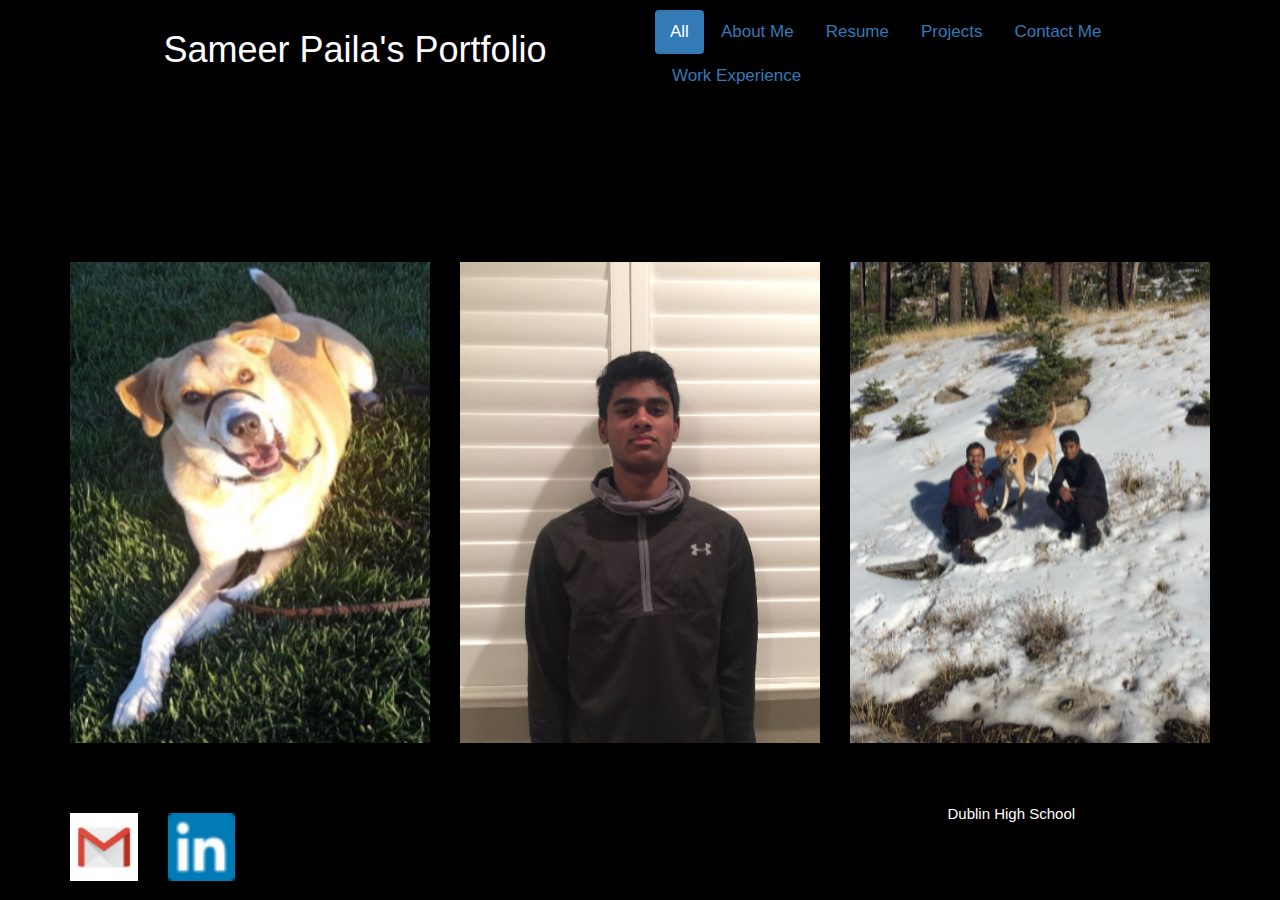
<file: index.html>
<!DOCTYPE html>
<html lang=en>
    <head>
        <title>Paila_Sameer's_Portfolio</title>
        <link rel="stylesheet" href="bootstrap-3.3.7-dist/css/bootstrap.css" type="text/css"/>
   </head>
    <body>
        <header>
            <div class="container">
                <h1 class="col-sm-6 text-center">Sameer Paila's Portfolio</h1>
                <div class="col-sm-6">
                    <ul class="nav nav-pills">
                        <li class="active"><a href="index.html">All</a></li>
                        <li><a href="Paila_AboutMe.html">About Me</a></li>
                        <li><a href="Paila_Resume.html">Resume</a></li>
                        <li><a href="Paila_Projects.html">Projects</a></li>
                        <li><a href="Paila_ContactMe.html">Contact Me</a></li>
                        <li><a href="Paila_WorkExperience.html">Work Experience</a></li>
                    </ul>
                </div>
            </div>
        </header>
        
        <section class="container main">
            <div class="row">
                <img src="Images/Dodger.jpg" class="col-sm-4 row-sm-2"/>
                <img src="Images/Me.jpg" class="col-sm-4 row-sm-2"/>
                <img src="Images/Myfamily.jpg" class="col-sm-4 row-sm-2"/>
            </div>
        </section>
        
        <footer class="container">
            <div class="row">
                <a href="https://mail.google.com/mail/u/0/#inbox?compose=new" target="blank"><img class="col-sm-1" src="Images/gmailicon.png"/></a>
                <a href="https://www.linkedin.com/in/sameer-paila-20b48a151/" target="blank"><img class="col-sm-1" src="Images/LinkedIn.png"/></a>
                <p class="col-sm-3 pull-right">Dublin High School</p>
            </div>
        </footer>
    </body>

</html>
</file>
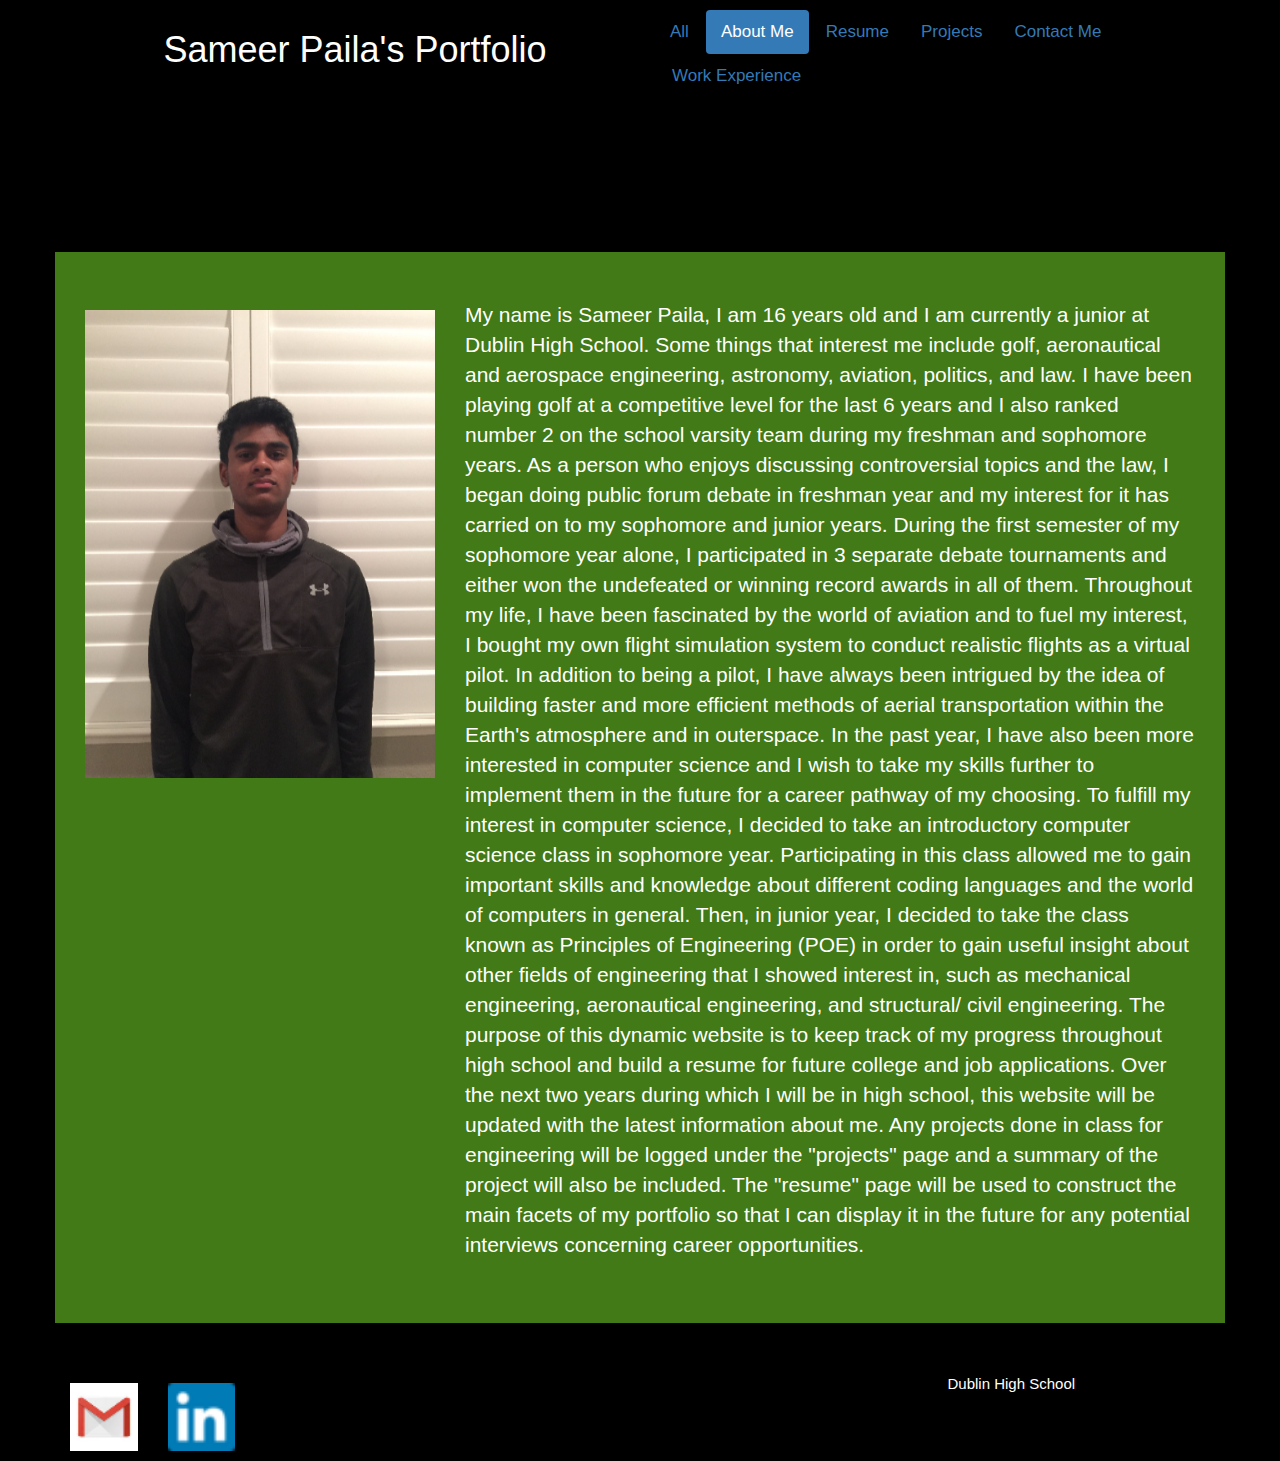
<file: Paila_AboutMe.html>
<!DOCTYPE html>
<html lang=en>
    <head>
        <title>Paila_Sameer's_Portfolio</title>
        <link rel="stylesheet" href="bootstrap-3.3.7-dist/css/bootstrap.css" type="text/css"/>
    </head>
    <body>
        <header>
            <div class="container">
                <h1 class="col-sm-6 text-center">Sameer Paila's Portfolio</h1>
                <div class="col-sm-6">
                    <ul class="nav nav-pills">
                        <li><a href="index.html">All</a></li>
                        <li class="active"><a href="Paila_AboutMe.html">About Me</a></li>
                        <li><a href="Paila_Resume.html">Resume</a></li>
                        <li><a href="Paila_Projects.html">Projects</a></li>
                        <li><a href="Paila_ContactMe.html">Contact Me</a></li>
                        <li><a href="Paila_WorkExperience.html">Work Experience</a></li>
                    </ul>
                </div>
            </div>
        </header>
    
        <section class="main">
            <div class="jumbotron container">
                <img src="Images/Me.jpg" class="col-sm-4 Me">
                <p class="col-sm-8">My name is Sameer Paila, I am 16 years old and I am currently a junior at Dublin High School. 
                Some things that interest me include golf, aeronautical and aerospace engineering, astronomy, aviation, 
                politics, and law. I have been playing golf at a competitive level for the last 6 years and I also 
                ranked number 2 on the school varsity team during my freshman and sophomore years. As a person who enjoys discussing controversial topics and the law,
                I began doing public forum debate in freshman year and my interest for it has carried on to my sophomore and junior years. During the first semester of my sophomore year alone, I
                participated in 3 separate debate tournaments and either won the undefeated or winning record awards in all of them. Throughout my life, 
                I have been fascinated by the world of aviation and to fuel my interest, I bought my own flight simulation system to conduct 
                realistic flights as a virtual pilot. In addition to being a pilot, I have always been intrigued by the idea of building 
                faster and more efficient methods of aerial transportation within the Earth's atmosphere and in outerspace. In the past year, I have also been
                more interested in computer science and I wish to take my skills further to implement them in
                the future for a career pathway of my choosing. To fulfill my interest in computer science, I decided to take
                an introductory computer science class in sophomore year. Participating in this class allowed me to gain important skills and knowledge about
                different coding languages and the world of computers in general. Then, in junior year, I decided to take the class known as 
                Principles of Engineering (POE) in order to gain useful insight about other fields of engineering that I showed interest in, such as mechanical engineering,
                aeronautical engineering, and structural/ civil engineering. The purpose of this dynamic website is to keep track of my progress 
                throughout high school and build a resume for future college and job applications. Over the next two years                
                during which I will be in high school, this website will be updated with the latest information about me. Any projects
                done in class for engineering will be logged under the "projects" page and a summary of the project will also be included.
                The "resume" page will be used to construct the main facets of my portfolio so that I can display it in the future for any potential interviews concerning career opportunities.
                </p>
            </div>
        </section>
        
        <footer class="container">
            <div class="row">
                <a href="https://mail.google.com/mail/u/0/#inbox?compose=new" target="blank"><img class="col-sm-1" src="Images/gmailicon.png"/></a>
                <a href="https://www.linkedin.com/in/sameer-paila-20b48a151/" target="blank"><img class="col-sm-1" src="Images/LinkedIn.png"/></a>
                <p class="col-sm-3 pull-right">Dublin High School</p>
            </div>
        </footer>
    </body>

</html>
</file>
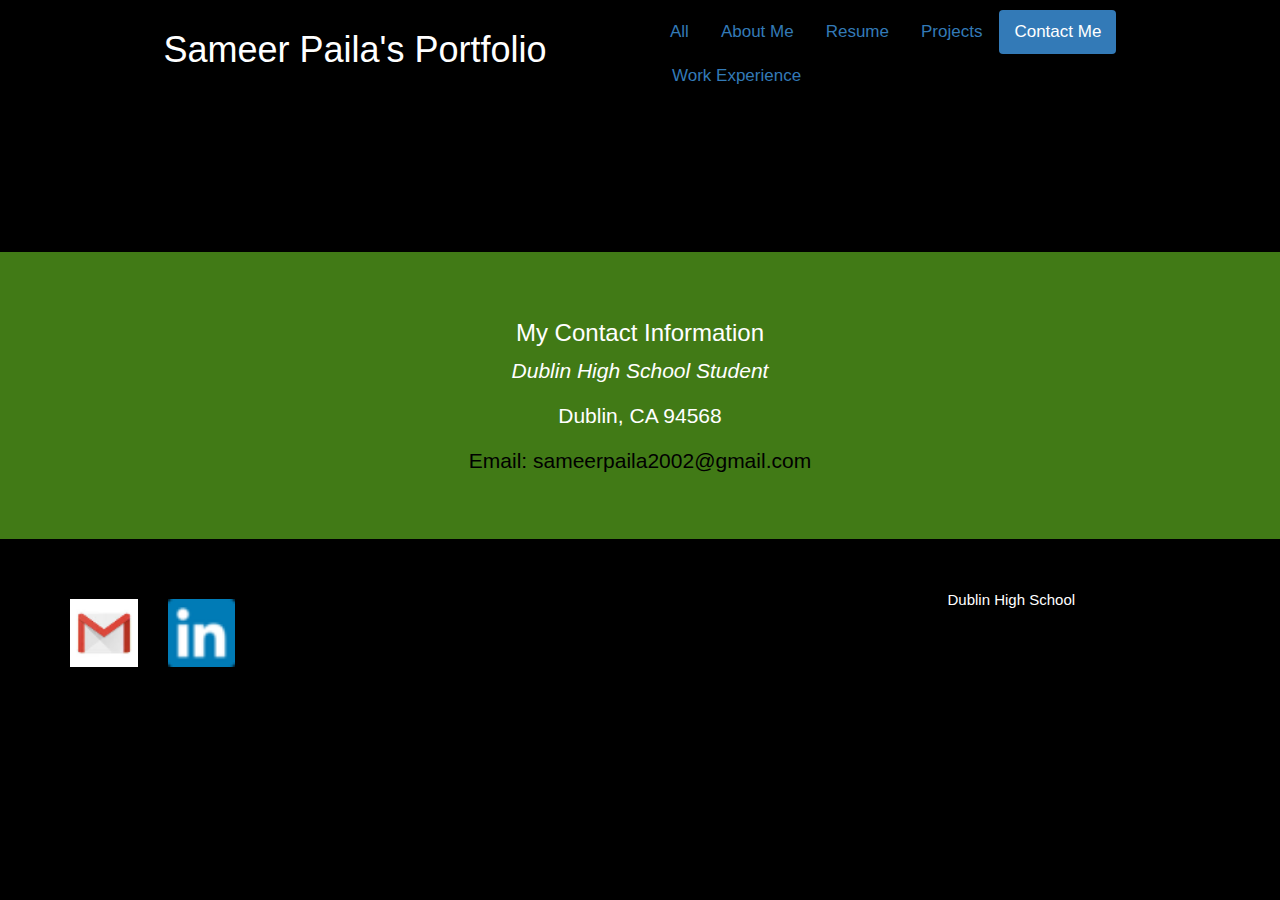
<file: Paila_ContactMe.html>
<!DOCTYPE html>
<html lang=en>
    <head>
        <title>Paila_Sameer's_Portfolio</title>
        <link rel="stylesheet" href="bootstrap-3.3.7-dist/css/bootstrap.css" type="text/css"/>
   </head>
    <body>
        <header>
            <div class="container">
                <h1 class="col-sm-6 text-center">Sameer Paila's Portfolio</h1>
                <div class="col-sm-6">
                    <ul class="nav nav-pills">
                        <li><a href="index.html">All</a></li>
                        <li><a href="Paila_AboutMe.html">About Me</a></li>
                        <li><a href="Paila_Resume.html">Resume</a></li>
                        <li><a href="Paila_Projects.html">Projects</a></li>
                        <li class="active"><a href="Paila_ContactMe.html">Contact Me</a></li>
                        <li><a href="Paila_WorkExperience.html">Work Experience</a></li>
                    </ul>
                </div>
            </div>
        </header>
        
        <section class="jumbotron main">
            <h3 class="text-center"> My Contact Information</h3>
            <dfn><p class="text-center"> Dublin High School Student</p></dfn>
            <p class="text-center">Dublin, CA 94568</p>
            <a href="https://mail.google.com/mail/u/0/#inbox?compose=new" target="blank"><p class="text-center Email"> Email: sameerpaila2002@gmail.com</p></a>
        </section>
        
        <footer class="container">
            <div class="row">
                <a href="https://mail.google.com/mail/u/0/#inbox?compose=new" target="blank"><img class="col-sm-1" src="Images/gmailicon.png"/></a>
                <a href="https://www.linkedin.com/in/sameer-paila-20b48a151/" target="blank"><img class="col-sm-1" src="Images/LinkedIn.png"/></a>
                <p class="col-sm-3 pull-right">Dublin High School</p>
            </div>
        </footer>
    </body>

</html>
</file>
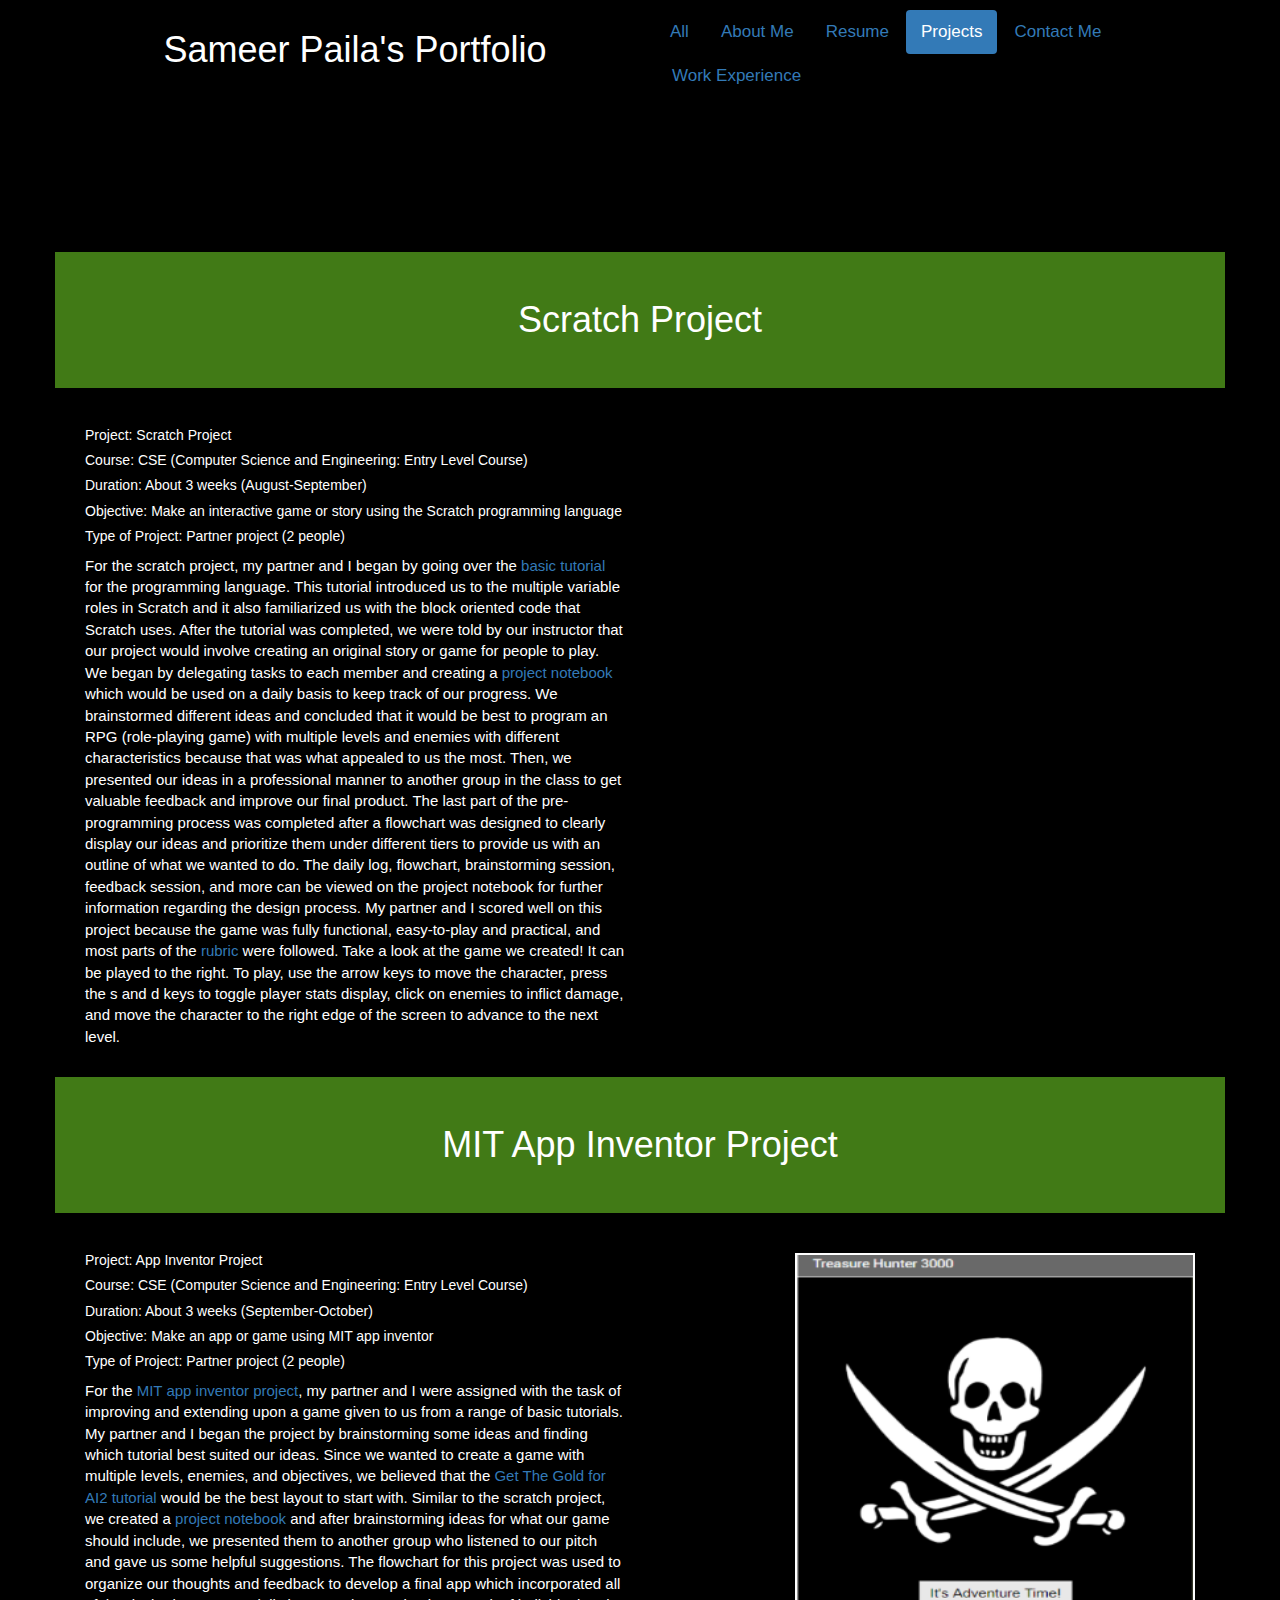
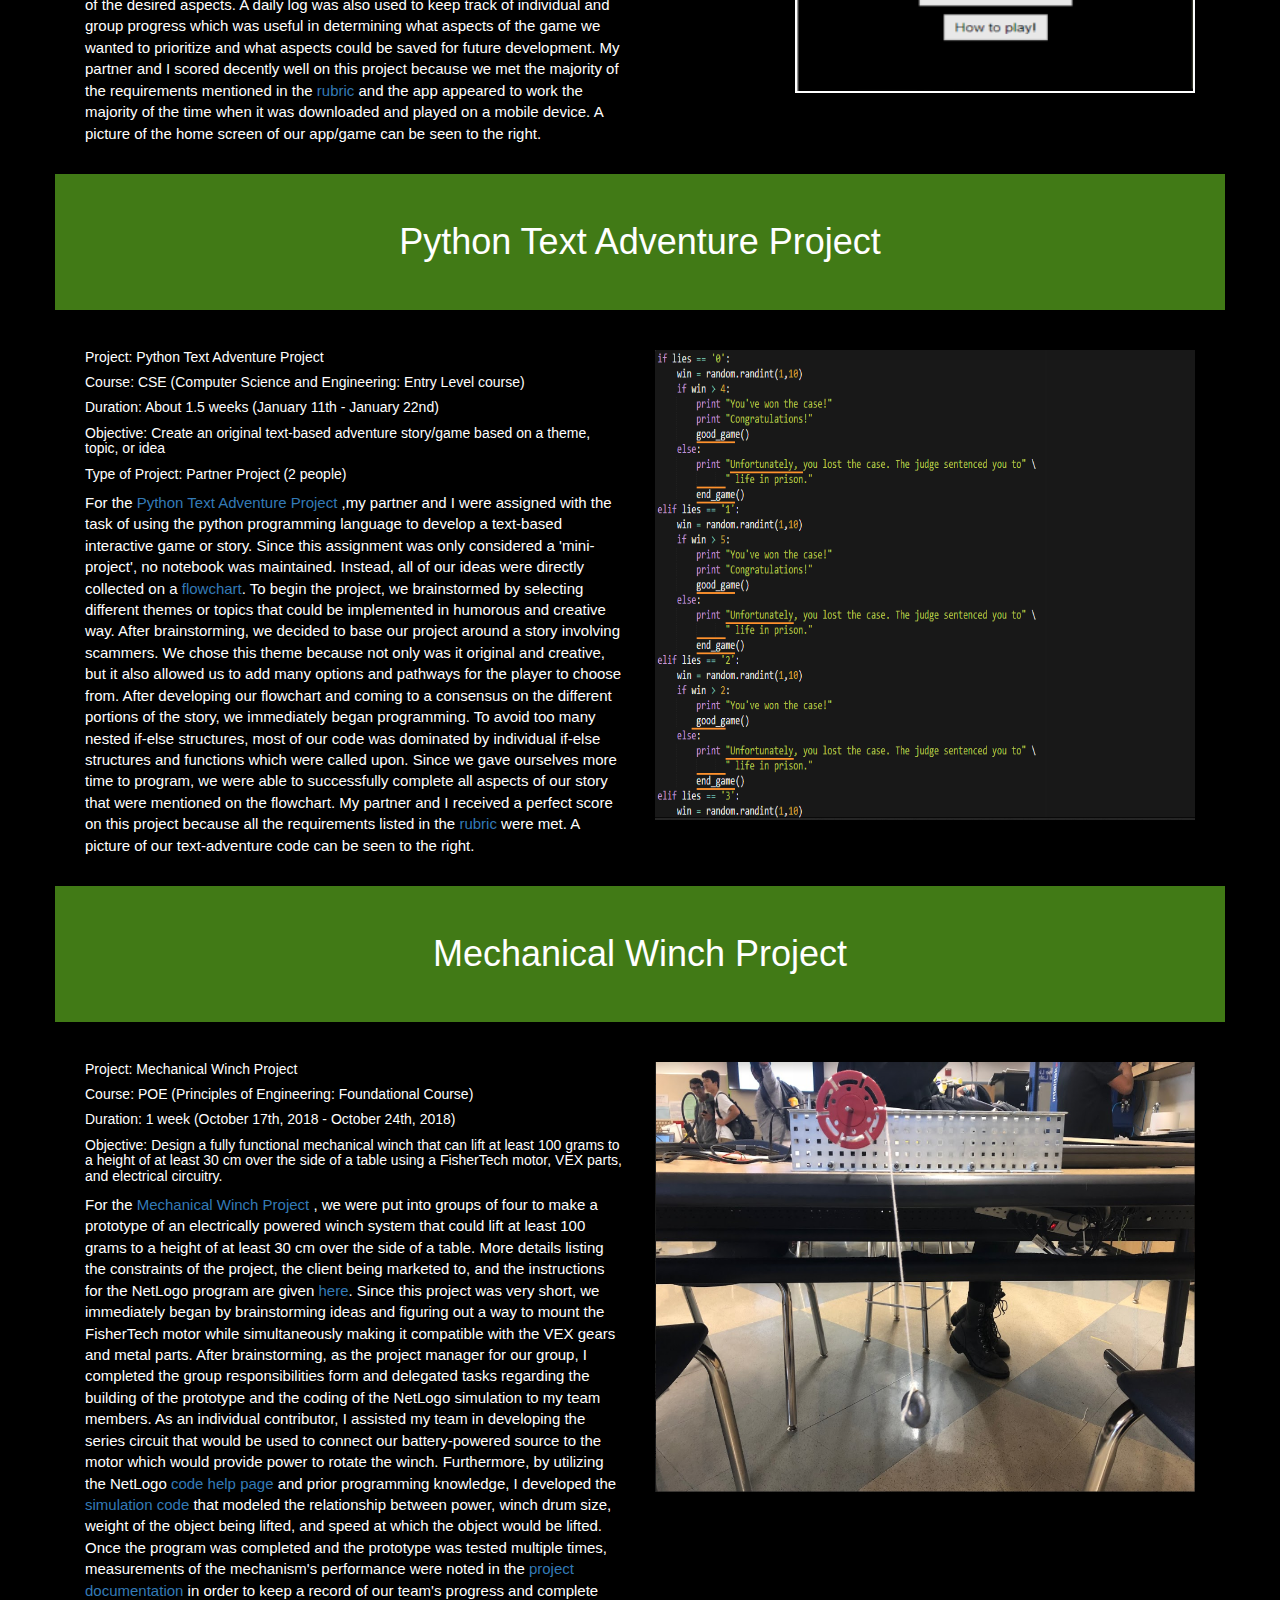
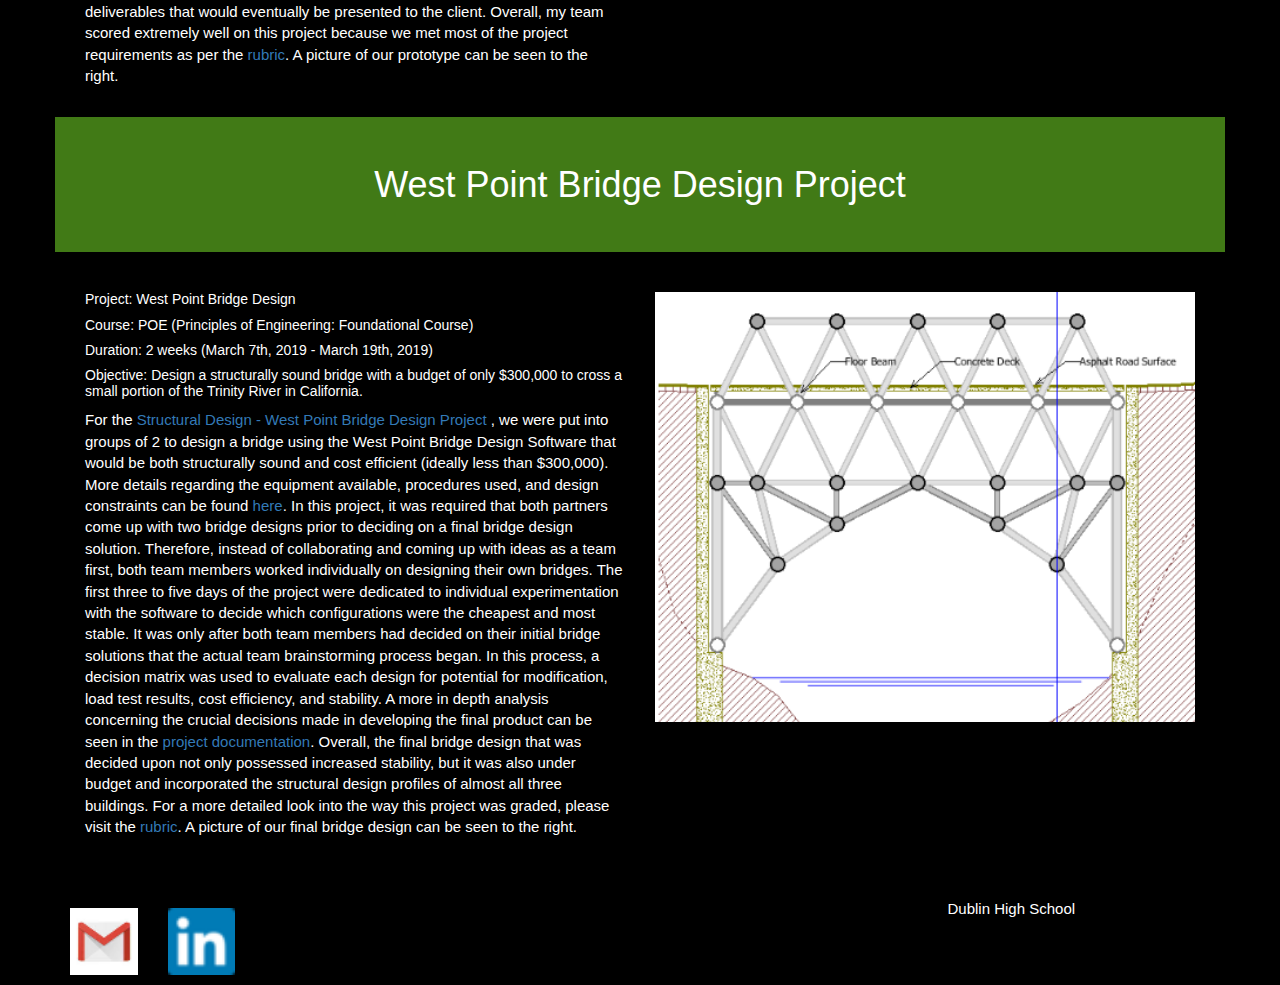
<file: Paila_Projects.html>
<!DOCTYPE html>
<html lang=en>
    <head>
        <title>Paila_Sameer's_Portfolio</title>
        <link rel="stylesheet" href="bootstrap-3.3.7-dist/css/bootstrap.css" type="text/css"/>
   </head>
    <body>
        <header>
            <div class="container">
                <h1 class="col-sm-6 text-center">Sameer Paila's Portfolio</h1>
                <div class="col-sm-6">
                    <ul class="nav nav-pills">
                        <li><a href="index.html">All</a></li>
                        <li><a href="Paila_AboutMe.html">About Me</a></li>
                        <li><a href="Paila_Resume.html">Resume</a></li>
                        <li class="active"><a href="Paila_Projects.html">Projects</a></li>
                        <li><a href="Paila_ContactMe.html">Contact Me</a></li>
                        <li><a href="Paila_WorkExperience.html">Work Experience</a></li>
                    </ul>
                </div>
            </div>
        </header>
        
        <section class="main">
            <h1 class="container text-center jumbotron">Scratch Project</h1>
            <div class="container">
                <div class="col-sm-6"> 
                    <h5>Project: Scratch Project</h5>
                    <h5>Course: CSE (Computer Science and Engineering: Entry Level Course)</h5>
                    <h5>Duration: About 3 weeks (August-September)</h5>
                    <h5>Objective: Make an interactive game or story using the Scratch programming language</h5>
                    <h5>Type of Project: Partner project (2 people)</h5>
                    <p>For the scratch project, my partner and I began by going over the 
                    <a href="https://docs.google.com/document/d/1KGkh-4VVxykHx_gpCXqSFi2AI0Yn-Jj2UoWmQv9ezlo/edit" target="blank">basic tutorial</a>
                    for the programming language. This tutorial introduced us to the multiple variable roles in Scratch and it also familiarized
                    us with the block oriented code that Scratch uses. After the tutorial was completed, we were told by our instructor that our
                    project would involve creating an original story or game for people to play. We began by delegating tasks to each member and creating a 
                    <a href="https://docs.google.com/document/d/1dBp0ZZCrXzMCIa-ookhUK-UmbcNf2ePbbx2zWu4bDQI/edit" target="blank">project notebook</a>
                    which would be used on a daily basis to keep track of our progress. We brainstormed different ideas and 
                    concluded that it would be best to program an RPG (role-playing game) with multiple levels and enemies with different characteristics 
                    because that was what appealed to us the most. Then, we presented our ideas in a professional manner to another group in the class to get valuable 
                    feedback and improve our final product. The last part of the pre-programming process was completed after a flowchart was designed to clearly display 
                    our ideas and prioritize them under different tiers to provide us with an outline of what we wanted to do. The daily log, 
                    flowchart, brainstorming session, feedback session, and more can be viewed on the project notebook for further information regarding the design process. 
                    My partner and I scored well on this project because the game was fully functional, easy-to-play and practical, and most parts of the <a 
                    href="https://docs.google.com/document/d/1BdMf1lx7jk2JU9g6VYKtg_QJu-HSAPLHc_1lxiZFd58/edit" target="blank">rubric</a> were followed. Take a look at
                    the game we created! It can be played to the right. To play, use the arrow keys to move the character, press the s and d keys to toggle player stats display,
                    click on enemies to inflict damage, and move the character to the right edge of the screen to advance to the next level. 
                    </p>
                </div>
                <iframe class="col-sm-6 pull-right" allowtransparency="true" width="100%" height="420em" src="//scratch.mit.edu/projects/embed/172822672/?autostart=false" frameborder="0" allowfullscreen></iframe>
            </div>
        
            <h1 class="text-center container jumbotron">MIT App Inventor Project</h1>
            <div class="container">
                <div class="col-sm-6">
                    <h5>Project: App Inventor Project</h5>
                    <h5>Course: CSE (Computer Science and Engineering: Entry Level Course)</h5>
                    <h5>Duration: About 3 weeks (September-October)</h5>
                    <h5>Objective: Make an app or game using MIT app inventor</h5>
                    <h5>Type of Project: Partner project (2 people)</h5>
                    <p> For the <a href="https://docs.google.com/document/d/1wp9_swt29piCMyCC8rl4iVvOa2mhee1q0ZmHlknJ0ok/edit" target="blank">MIT app inventor project</a>, 
                    my partner and I were assigned with the task of improving and extending upon a game given to us from a range of basic 
                    tutorials. My partner and I began the project by brainstorming some ideas and finding which tutorial best suited our ideas. Since we wanted to create 
                    a game with multiple levels, enemies, and objectives, we believed that the <a href="http://appinventor.mit.edu/explore/ai2/get-gold.html" target="blank">
                    Get The Gold for AI2 tutorial</a> would be the best layout to start with. Similar to the scratch project, we created a 
                    <a href="https://docs.google.com/document/d/1jd5yoF2OHcUSunm358NI_zLAD0GN2_-Qk2JCQj1MeH8/edit" target="blank">project notebook</a> and 
                    after brainstorming ideas for what our game should include, we presented them to another group who listened to our pitch and gave us some helpful suggestions. 
                    The flowchart for this project was used to organize our thoughts and feedback to develop a final app which incorporated all of the desired aspects. 
                    A daily log was also used to keep track of individual and group progress which was useful in determining what aspects of the game we 
                    wanted to prioritize and what aspects could be saved for future development. My partner and I scored decently well on this project because we met the majority
                    of the requirements mentioned in the <a href="https://docs.google.com/document/d/1Wfz6ZMU6gUYuBKOPbIQ9qQtfNuOjzAsGTHJdqGx0tBI/edit" target="blank">rubric</a> and
                    the app appeared to work the majority of the time when it was downloaded and played on a mobile device. A picture of the home screen of our app/game can be seen to the right. 
                    </p>
                </div>
                <div class="col-sm-6">
                    <img alt="Our game, TreasureHunter3000" width="400em" height="440em" src="Images/TreasureHunter3000.png" class="pull-right treasure-hunter"/>
                </div>
            </div>
            
            <h1 class="text-center container jumbotron">Python Text Adventure Project</h1>
            <div class="container">
                <div class="col-sm-6">
                    <h5>Project: Python Text Adventure Project</h5>
                    <h5>Course: CSE (Computer Science and Engineering: Entry Level course)</h5>
                    <h5>Duration: About 1.5 weeks (January 11th - January 22nd)</h5>
                    <h5>Objective: Create an original text-based adventure story/game based on a theme, topic, or idea</h5>
                    <h5>Type of Project: Partner Project (2 people)</h5>
                    <p> For the <a href="https://docs.google.com/document/d/1nMqH-R9JE_lgE0ZbBZy3OLaFw9e1TcXvQjJKqSixy1E/edit" target="blank">Python Text Adventure Project</a> 
                    ,my partner and I were assigned with the task of using the python programming language to develop a text-based interactive
                    game or story. Since this assignment was only considered a 'mini-project', no notebook was maintained. Instead, all of our ideas were directly
                    collected on a <a href="https://docs.google.com/document/d/1Hdmi_EKV_XBQDYJp8Dq7Bzsjxlq21QRbq1f7lnFEOhg/edit" target="blank"> flowchart</a>.
                    To begin the project, we brainstormed by selecting different themes or topics that could be implemented in humorous and
                    creative way. After brainstorming, we decided to base our project around a story involving scammers. We chose this theme because not only 
                    was it original and creative, but it also allowed us to add many options and pathways for the player to choose from. After developing our flowchart and coming
                    to a consensus on the different portions of the story, we immediately began programming. To avoid too many nested if-else structures, most of our code was
                    dominated by individual if-else structures and functions which were called upon. Since we gave ourselves more time to program, 
                    we were able to successfully complete all aspects of our story that were mentioned on the flowchart. My partner and I received a perfect score on this project because
                    all the requirements listed in the <a href="https://docs.google.com/document/d/1nMqH-R9JE_lgE0ZbBZy3OLaFw9e1TcXvQjJKqSixy1E/edit" target="blank"> rubric </a> were met.
                    A picture of our text-adventure code can be seen to the right.</p>
                </div>
                <div class="col-sm-6">
                    <img alt="Python text-adventure code." width="540em" height="470em" class="pull-right" src="Images/textadventurepic.png"/>
                </div>
            </div>
            
            <h1 class="text-center container jumbotron">Mechanical Winch Project</h1>
            <div class="container">
                <div class="col-sm-6">
                    <h5>Project: Mechanical Winch Project</h5>
                    <h5>Course: POE (Principles of Engineering: Foundational Course)</h5>
                    <h5>Duration: 1 week (October 17th, 2018 - October 24th, 2018)</h5>
                    <h5>Objective: Design a fully functional mechanical winch that can lift at least 100 grams to a height of at least 30 cm over the side of a table using a FisherTech motor, VEX parts, and electrical circuitry.</h5>
                    <p> For the <a href = "https://docs.google.com/presentation/d/1xsvD0es8LhGQWe4e6apS_CzPey_-TSWO_8uu-q-CGVs/edit#slide=id.p20" target="blank">Mechanical Winch Project</a>
                    , we were put into groups of four to make a prototype of an electrically powered winch system that could lift at least 100 grams to a height of at least 30 cm over the side of a table. 
                    More details listing the constraints of the project, the client being marketed to, and the instructions for the NetLogo program are given 
                    <a href = "https://docs.google.com/document/d/1GclTlzv2u9KxnEKYs_IsdBnUUCzG4k333iMG23COh_A/edit" target="blank">here</a>. Since this project was very short, we immediately began
                    by brainstorming ideas and figuring out a way to mount the FisherTech motor while simultaneously making it compatible with the VEX gears and metal parts. After brainstorming, as the project manager for our group, I
                    completed the group responsibilities form and delegated tasks regarding the building of the prototype and the coding of the NetLogo simulation to my team members. As an individual contributor, 
                    I assisted my team in developing the series circuit that would be used to connect our battery-powered source to the motor which would provide power to rotate the winch. Furthermore, by utilizing the NetLogo
                    <a href = "https://docs.google.com/document/d/18QZ8Lg_izGtgBHsPCvHxyudSUrN3EFqucViYbBE2XUo/edit" target = "blank">code help page</a> and prior programming knowledge, 
                    I developed the <a href = "https://drive.google.com/open?id=1DhzPTi7087_HM4R5TsShtXI56uKh1B2B" target = "blank">simulation code</a> that modeled the relationship between power,
                    winch drum size, weight of the object being lifted, and speed at which the object would be lifted. Once the program was completed and the prototype was tested multiple times, measurements of the
                    mechanism's performance were noted in the <a href = "https://docs.google.com/document/d/1zW2bNl1rsrA157xqtmXS_9wjvLVBJz1RC7B8UN4L4TM/edit" target = "blank">project documentation</a> in order to keep a record
                    of our team's progress and complete deliverables that would eventually be presented to the client. Overall, my team scored extremely well on this project because we met most of the project requirements as per
                    the <a href = "https://docs.google.com/document/d/1bjiIS_DBxP24ZzCxrEqkkYz6yovgmL2jse4BIfVmR6E/edit" target = "blank">rubric</a>. A picture of our prototype can be seen to the right. </p>
                </div>
                <div class = "col-sm-6">
                    <img alt ="A side view of our mechanical winch" width="540em" height="430em" class="pull-right" src="Images/Mech_winch.PNG"/>
                </div>
            </div>
            
            <h1 class = "text-center container jumbotron">West Point Bridge Design Project</h1>
            <div class = "container">
                <div class = "col-sm-6">
                    <h5>Project: West Point Bridge Design</h5>
                    <h5>Course: POE (Principles of Engineering: Foundational Course)</h5>
                    <h5>Duration: 2 weeks (March 7th, 2019 - March 19th, 2019)</h5>
                    <h5>Objective: Design a structurally sound bridge with a budget of only $300,000 to cross a small portion of the Trinity River in California.</h5>
                    <p> For the <a href = "https://docs.google.com/presentation/d/1ORIxe3WeScjWA3fGhv8mc_SBFaxEfPEx9QBCsHKy2M4/edit#slide=id.p7" target = "blank">Structural Design - West Point Bridge Design Project</a>
                    , we were put into groups of 2 to design a bridge using the West Point Bridge Design Software that would be both structurally sound and cost efficient (ideally less than $300,000). More details regarding the equipment
                    available, procedures used, and design constraints can be found <a href = "https://docs.google.com/presentation/d/1ORIxe3WeScjWA3fGhv8mc_SBFaxEfPEx9QBCsHKy2M4/edit#slide=id.p7">here</a>. In this project, it was
                    required that both partners come up with two bridge designs prior to deciding on a final bridge design solution. Therefore, instead of collaborating and coming up with ideas as a team first, both team members
                    worked individually on designing their own bridges. The first three to five days of the project were dedicated to individual experimentation with the software to decide which configurations were the cheapest
                    and most stable. It was only after both team members had decided on their initial bridge solutions that the actual team brainstorming process began. In this process, a decision matrix was used 
                    to evaluate each design for potential for modification, load test results, cost efficiency, and stability. A more in depth analysis concerning the crucial decisions made in developing the final product 
                    can be seen in the <a href="https://docs.google.com/document/d/1QM5LAoCErfnpUPiiFvQP6ibFcPnvrqrW23weVVEIazg/edit" target="blank">project documentation</a>. Overall, the final bridge design that was decided
                    upon not only possessed increased stability, but it was also under budget and incorporated the structural design profiles of almost all three buildings. For a more detailed look into the way this project was graded,
                    please visit the <a href = "https://docs.google.com/document/d/1OoyismcX9VqC2O4o426Fql4lfREqs_8ZT28kwSxaH2E/edit" target ="blank">rubric</a>. A picture of our final bridge design can be seen to the right.
                    </p>
                </div>
                <div class = "col-sm-6">
                    <img alt = "A digital picture of our final bridge design" width="540em" height="430em" class="pull-right" src="Images/Truss_Final.png"/>
                </div>
            </div>
       </section>
        
        <footer class="container">
            <div class="row">
                <a href="https://mail.google.com/mail/u/0/#inbox?compose=new" target="blank"><img class="col-sm-1" src="Images/gmailicon.png"/></a>
                <a href="https://www.linkedin.com/in/sameer-paila-20b48a151/" target="blank"><img class="col-sm-1" src="Images/LinkedIn.png"/></a>
                <p class="col-sm-3 pull-right">Dublin High School</p>
            </div>
        </footer>
    </body>

</html>
</file>
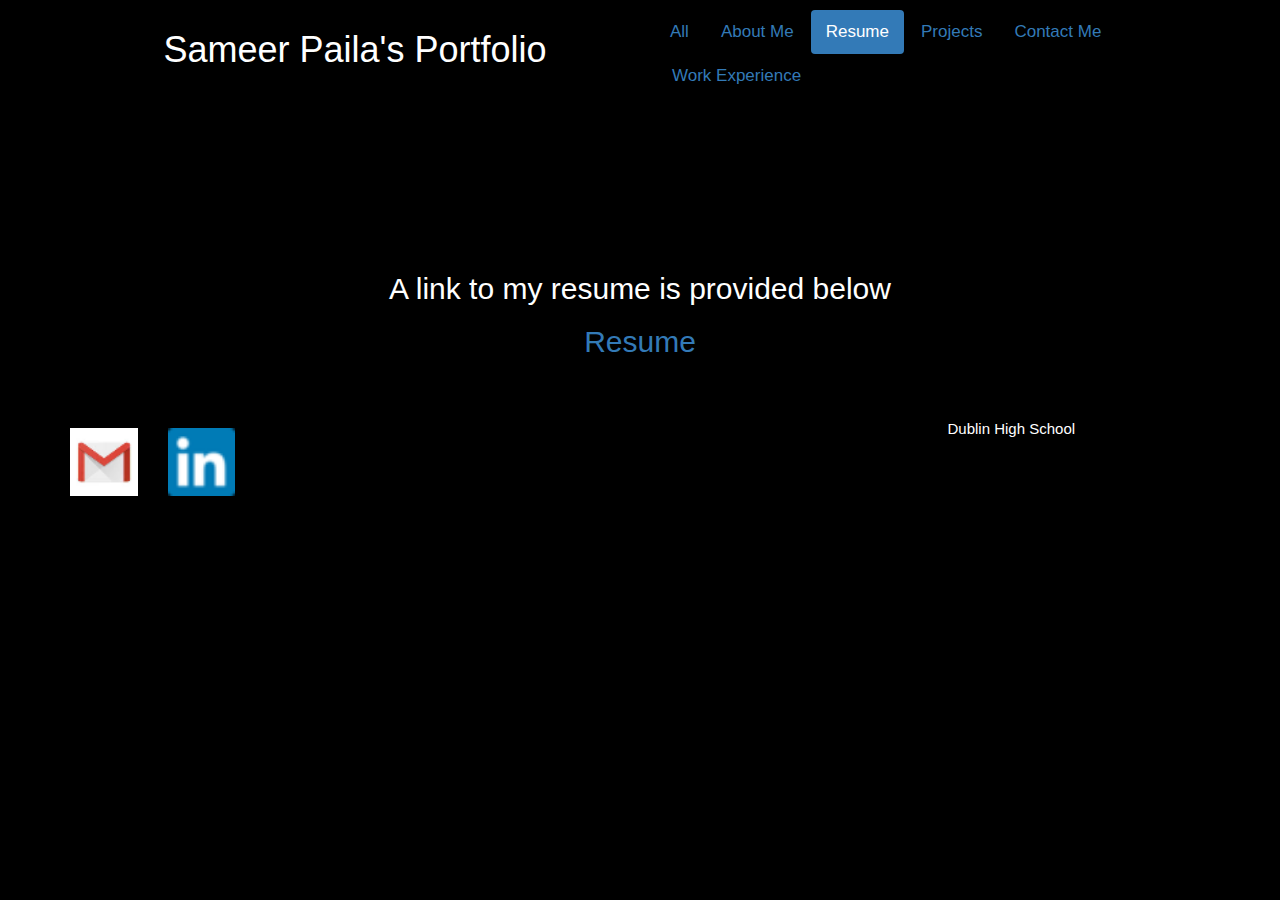
<file: Paila_Resume.html>
<!DOCTYPE html>
<html lang=en>
    <head>
        <title>Paila_Sameer's_Portfolio</title>
        <link rel="stylesheet" href="bootstrap-3.3.7-dist/css/bootstrap.css" type="text/css"/>
   </head>
    <body>
        <header>
            <div class="container">
                <h1 class="col-sm-6 text-center">Sameer Paila's Portfolio</h1>
                <div class="col-sm-6">
                    <ul class="nav nav-pills">
                        <li><a href="index.html">All</a></li>
                        <li><a href="Paila_AboutMe.html">About Me</a></li>
                        <li class="active"><a href="Paila_Resume.html">Resume</a></li>
                        <li><a href="Paila_Projects.html">Projects</a></li>
                        <li><a href="Paila_ContactMe.html">Contact Me</a></li>
                        <li><a href="Paila_WorkExperience.html">Work Experience</a></li>
                    </ul>
                </div>
            </div>
        </header>
        
       <section class="main">
            <section class="container">
                <h2 class="text-center">A link to my resume is provided below</h2>
                <a class="text-center" href="https://docs.google.com/document/d/1scjlSaPebXlNOO47AQefFJWq8AFzDj-nxvtyu2ei0ss/edit" target="blank"><h2>Resume</h2></a>
            </section>
        </section>
        
        <footer class="container">
            <div class="row">
                <a target="blank" href="https://mail.google.com/mail/u/0/#inbox?compose=new" target="blank"><img class="col-sm-1" src="Images/gmailicon.png"/></a>
                <a target="blank" href="https://www.linkedin.com/in/sameer-paila-20b48a151/" target="blank"><img class="col-sm-1" src="Images/LinkedIn.png"/></a>
                <p class="col-sm-3 pull-right">Dublin High School</p>
            </div>
        </footer>
    </body>

</html>
</file>
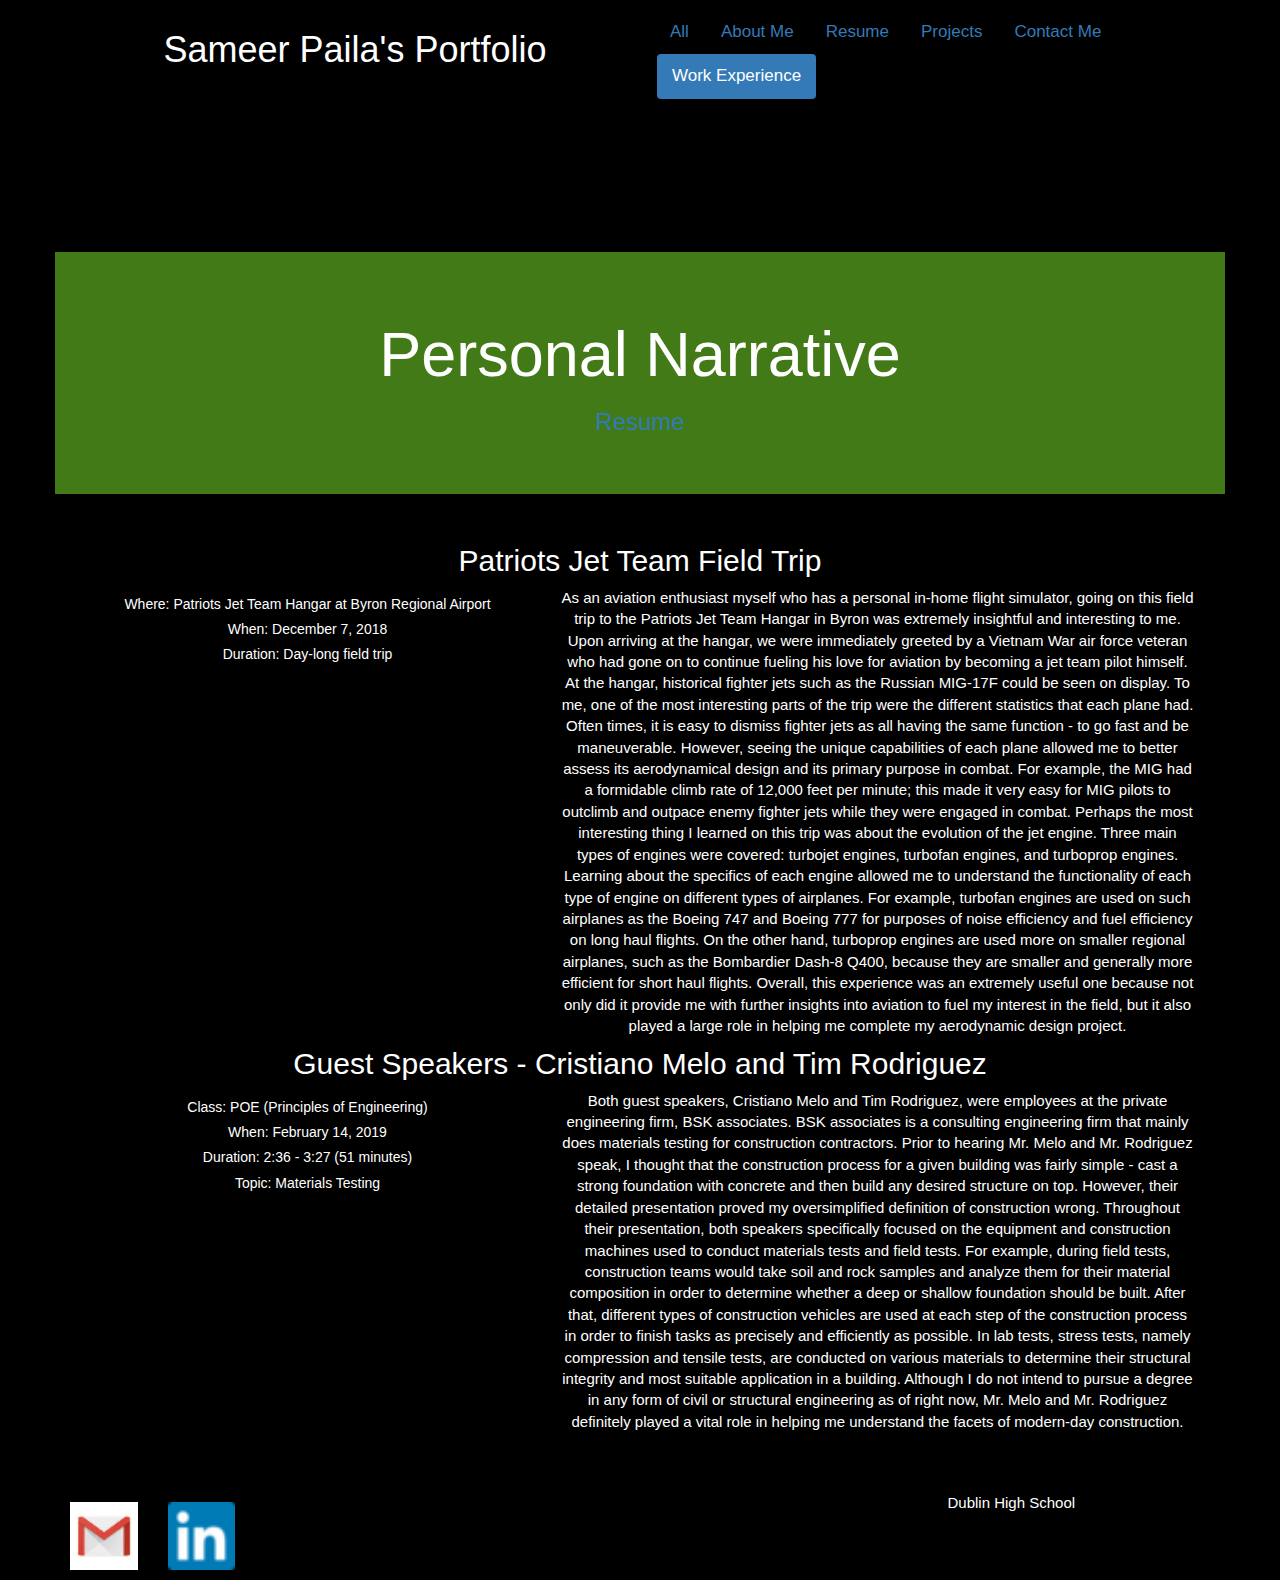
<file: Paila_WorkExperience.html>
<!DOCTYPE html>
<html lang=en>
    <head>
        <title>Paila_Sameer's_Portfolio</title>
        <link rel="stylesheet" href="bootstrap-3.3.7-dist/css/bootstrap.css" type="text/css"/>
   </head>
    <body>
        <header>
            <div class="container">
                <h1 class="col-sm-6 text-center">Sameer Paila's Portfolio</h1>
                <div class="col-sm-6">
                    <ul class="nav nav-pills">
                        <li><a href="index.html">All</a></li>
                        <li><a href="Paila_AboutMe.html">About Me</a></li>
                        <li><a href="Paila_Resume.html">Resume</a></li>
                        <li><a href="Paila_Projects.html">Projects</a></li>
                        <li><a href="Paila_ContactMe.html">Contact Me</a></li>
                        <li class="active"><a href="Paila_WorkExperience.html">Work Experience</a></li>
                    </ul>
                </div>
            </div>
        </header>
        
        <section class = "main">
            <div class="text-center container jumbotron">
                <h1>Personal Narrative</h1>
                <h3><a href = "Paila_Resume.pdf" target = "blank">Resume</a></h3>
            </div>
            <div class = "text-center container">
                <h2>Patriots Jet Team Field Trip</h2>
                <div class = "container col-sm-5">
                    <h5>Where: Patriots Jet Team Hangar at Byron Regional Airport</h5>
                    <h5>When: December 7, 2018</h5>
                    <h5>Duration: Day-long field trip</h5>
                </div>
                <div class = "container col-sm-7">
                    <p>As an aviation enthusiast myself who has a personal in-home flight simulator, going on this field trip to the Patriots Jet Team Hangar in Byron
                    was extremely insightful and interesting to me. Upon arriving at the hangar, we were immediately greeted by a Vietnam War air force veteran who had gone on to continue fueling
                    his love for aviation by becoming a jet team pilot himself. At the hangar, historical fighter jets such as the Russian MIG-17F could be seen on display. To me, one of the most
                    interesting parts of the trip were the different statistics that each plane had. Often times, it is easy to dismiss fighter jets as all having the same function - to go fast and 
                    be maneuverable. However, seeing the unique capabilities of each plane allowed me to better assess its aerodynamical design and its primary purpose in combat. For example, the MIG
                    had a formidable climb rate of 12,000 feet per minute; this made it very easy for MIG pilots to outclimb and outpace enemy fighter jets while they were engaged in combat. Perhaps
                    the most interesting thing I learned on this trip was about the evolution of the jet engine. Three main types of engines were covered: turbojet engines, turbofan engines, and turboprop
                    engines. Learning about the specifics of each engine allowed me to understand the functionality of each type of engine on different types of airplanes. For example, turbofan engines are used
                    on such airplanes as the Boeing 747 and Boeing 777 for purposes of noise efficiency and fuel efficiency on long haul flights. On the other hand, turboprop engines are used more on smaller regional 
                    airplanes, such as the Bombardier Dash-8 Q400, because they are smaller and generally more efficient for short haul flights. Overall, this experience was an extremely useful one because not only
                    did it provide me with further insights into aviation to fuel my interest in the field, but it also played a large role in helping me complete my aerodynamic design project.</p>
                </div>
                <h2>Guest Speakers - Cristiano Melo and Tim Rodriguez</h2>
                <div class = "container col-sm-5">
                    <h5>Class: POE (Principles of Engineering)</h5>
                    <h5>When: February 14, 2019</h5>
                    <h5>Duration: 2:36 - 3:27 (51 minutes)</h5>
                    <h5>Topic: Materials Testing</h5>
                </div>
                <div class = "container col-sm-7">
                    <p>Both guest speakers, Cristiano Melo and Tim Rodriguez, were employees at the private engineering firm, BSK associates. BSK associates is
                    a consulting engineering firm that mainly does materials testing for construction contractors. Prior to hearing Mr. Melo and Mr. Rodriguez speak, I thought
                    that the construction process for a given building was fairly simple - cast a strong foundation with concrete and then build any desired structure on top. However, their
                    detailed presentation proved my oversimplified definition of construction wrong. Throughout their presentation, both speakers specifically focused on the equipment and construction machines
                    used to conduct materials tests and field tests. For example, during field tests, construction teams would take soil and rock samples and analyze them for their material composition in order
                    to determine whether a deep or shallow foundation should be built. After that, different types of construction vehicles are used at each step of the construction process in order to finish tasks
                    as precisely and efficiently as possible. In lab tests, stress tests, namely compression and tensile tests, are conducted on various materials to determine their structural integrity and most suitable
                    application in a building. Although I do not intend to pursue a degree in any form of civil or structural engineering as of right now, Mr. Melo and Mr. Rodriguez definitely played a vital role in helping
                    me understand the facets of modern-day construction.</p>
                    
                </div>
            </div>
        </section>
        
        <footer class="container">
            <div class="row">
                <a target="blank" href="https://mail.google.com/mail/u/0/#inbox?compose=new" target="blank"><img class="col-sm-1" src="Images/gmailicon.png"/></a>
                <a target="blank" href="https://www.linkedin.com/in/sameer-paila-20b48a151/" target="blank"><img class="col-sm-1" src="Images/LinkedIn.png"/></a>
                <p class="col-sm-3 pull-right">Dublin High School</p>
            </div>
        </footer>
    </body>

</html>
</file>
